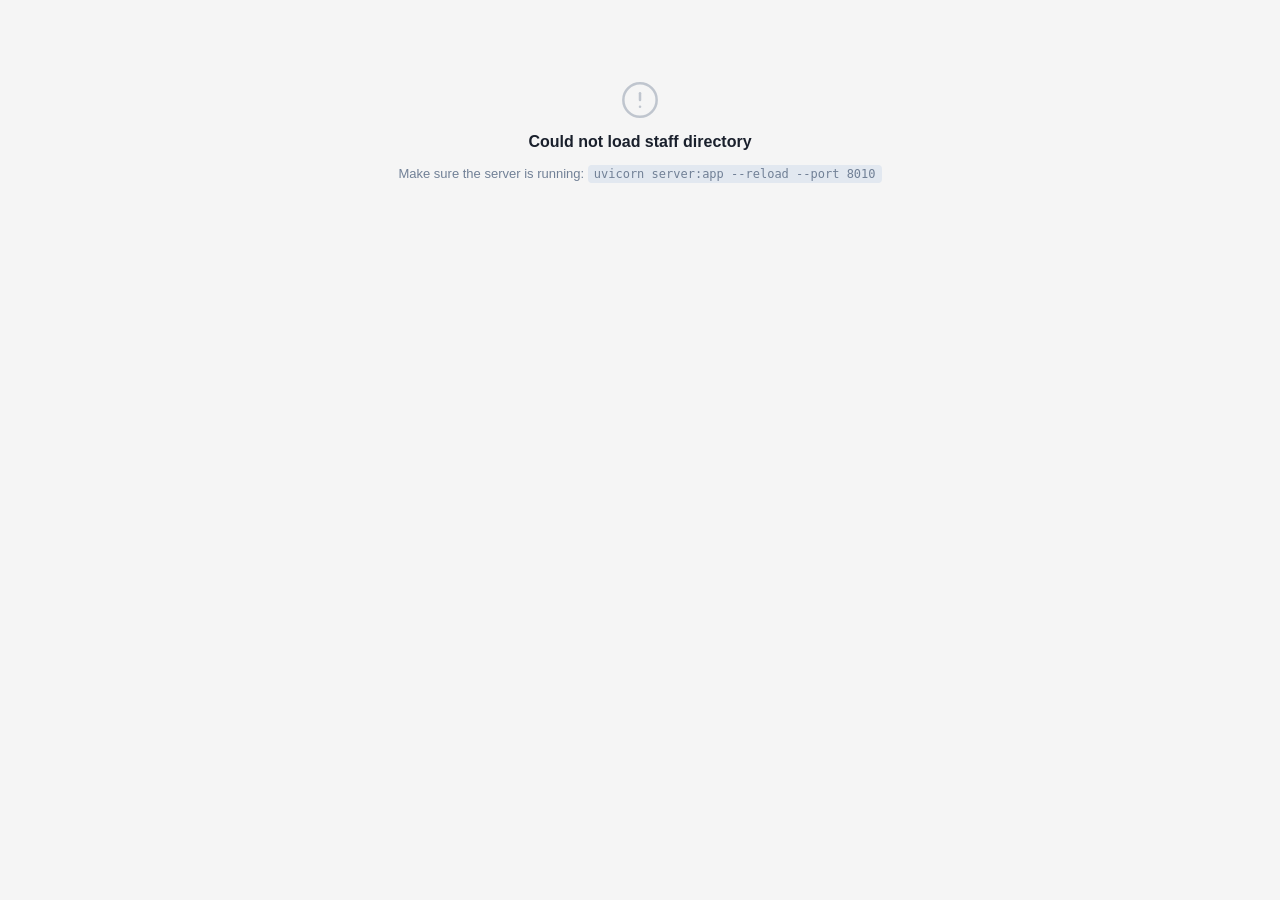
<file: staff-directory/index.html>
<!DOCTYPE html>
<html lang="en">
<head>
  <meta charset="UTF-8" />
  <meta name="viewport" content="width=device-width, initial-scale=1.0" />
  <title>Staff Directory — K. Treppides & Co</title>
  <link rel="stylesheet" href="staff.css" />
</head>
<body>

  <div id="app">
    <div class="loading-state">
      <div class="spinner"></div>
      <p>Loading staff directory…</p>
    </div>
  </div>

  <script type="module" src="staff.js"></script>
</body>
</html>
</file>
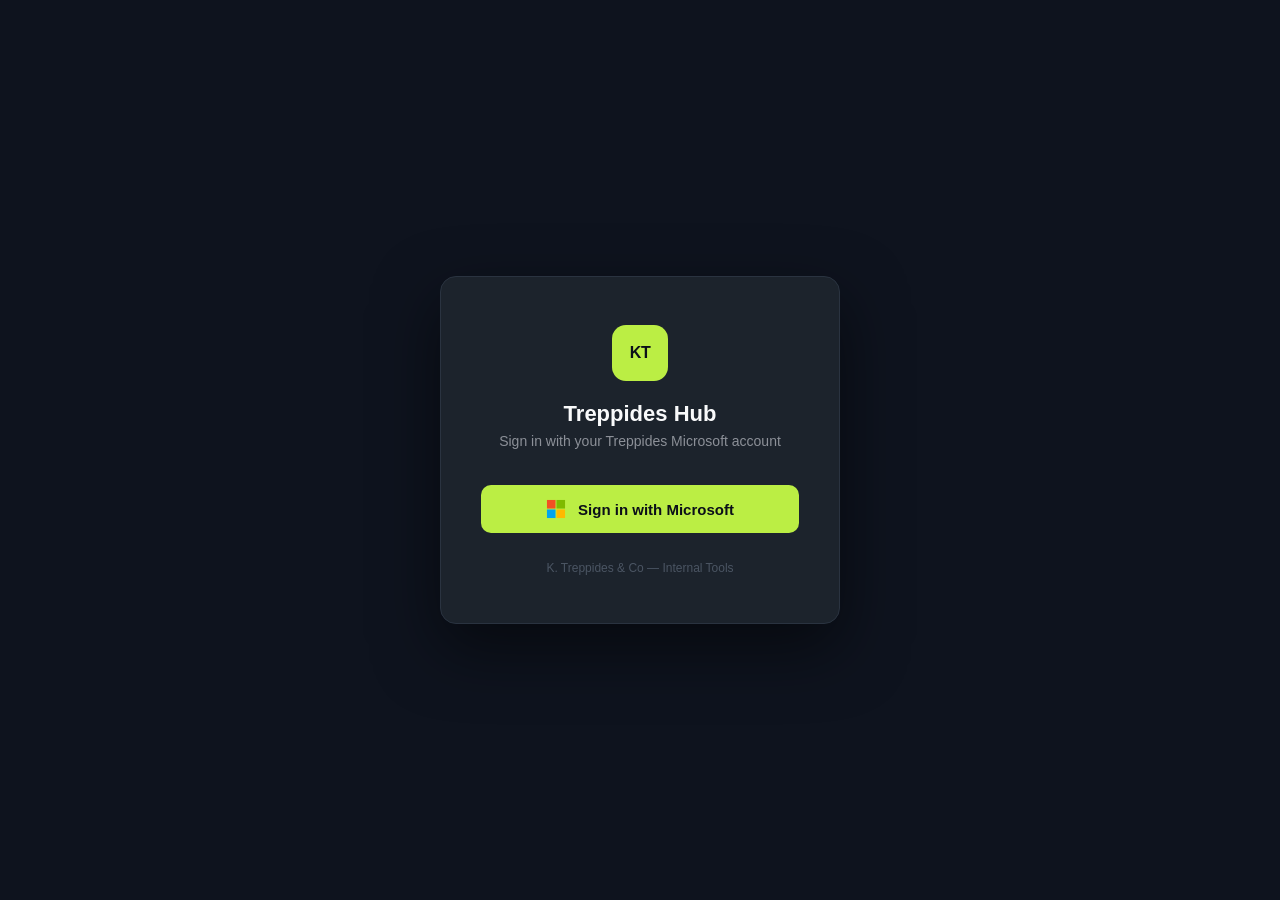
<file: login.html>
<!DOCTYPE html>
<html lang="en">
<head>
    <meta charset="UTF-8">
    <meta name="viewport" content="width=device-width, initial-scale=1.0">
    <title>Sign in — Treppides Hub</title>
    <style>
        *, *::before, *::after { box-sizing: border-box; margin: 0; padding: 0; }

        body {
            min-height: 100vh;
            display: flex;
            align-items: center;
            justify-content: center;
            background: #0e131e;
            font-family: -apple-system, BlinkMacSystemFont, "Segoe UI", Roboto, sans-serif;
        }

        .login-card {
            background: #1c232c;
            border: 1px solid #2a3340;
            border-radius: 16px;
            padding: 48px 40px;
            width: 100%;
            max-width: 400px;
            text-align: center;
            box-shadow: 0 24px 64px rgba(0,0,0,0.5);
        }

        .brand-mark {
            width: 56px;
            height: 56px;
            background: #bbee44;
            color: #0b0f19;
            border-radius: 14px;
            display: inline-flex;
            align-items: center;
            justify-content: center;
            font-size: 16px;
            font-weight: 800;
            letter-spacing: -0.5px;
            margin-bottom: 20px;
        }

        h1 {
            color: #f9fafb;
            font-size: 22px;
            font-weight: 700;
            margin-bottom: 6px;
        }

        .subtitle {
            color: #8c9098;
            font-size: 14px;
            margin-bottom: 36px;
        }

        .ms-button {
            display: flex;
            align-items: center;
            justify-content: center;
            gap: 12px;
            width: 100%;
            padding: 14px 20px;
            background: #bbee44;
            color: #0b0f19;
            border: none;
            border-radius: 10px;
            font-size: 15px;
            font-weight: 700;
            cursor: pointer;
            text-decoration: none;
            transition: background 0.15s, transform 0.1s;
        }

        .ms-button:hover { background: #cdf55a; }
        .ms-button:active { transform: scale(0.98); }
        .ms-button svg { flex-shrink: 0; }

        .footer-note {
            margin-top: 28px;
            font-size: 12px;
            color: #4b5563;
        }
    </style>
</head>
<body>
    <div class="login-card">
        <div class="brand-mark">KT</div>
        <h1>Treppides Hub</h1>
        <p class="subtitle">Sign in with your Treppides Microsoft account</p>

        <a id="signInBtn" href="#" class="ms-button">
            <svg width="20" height="20" viewBox="0 0 21 21" fill="none" xmlns="http://www.w3.org/2000/svg">
                <rect x="1" y="1" width="9" height="9" fill="#f25022"/>
                <rect x="11" y="1" width="9" height="9" fill="#7fba00"/>
                <rect x="1" y="11" width="9" height="9" fill="#00a4ef"/>
                <rect x="11" y="11" width="9" height="9" fill="#ffb900"/>
            </svg>
            Sign in with Microsoft
        </a>

        <p class="footer-note">K. Treppides &amp; Co — Internal Tools</p>
    </div>

    <script src="js/login-redirect.js"></script>
</body>
</html>
</file>
<file: staff-directory/staff.css>
/* ============================================================
   staff.css — Standalone Staff Directory
   ============================================================ */

:root {
  --accent:         #c8d400;
  --accent-hover:   #a8b300;
  --card-bg:        #ffffff;
  --page-bg:        #f5f5f5;
  --border:         #e2e8f0;
  --text-primary:   #1a202c;
  --text-secondary: #718096;
  --radius:         8px;
  --shadow:         0 1px 3px rgba(0,0,0,.08), 0 4px 12px rgba(0,0,0,.06);
  --transition:     .2s ease;
}

*, *::before, *::after { box-sizing: border-box; margin: 0; padding: 0; }

body {
  font-family: -apple-system, BlinkMacSystemFont, "Segoe UI", Roboto, sans-serif;
  background: var(--page-bg);
  color: var(--text-primary);
  font-size: 14px;
  line-height: 1.5;
}

/* ---- Loading / error states -------------------------------- */
.loading-state {
  display: flex;
  flex-direction: column;
  align-items: center;
  justify-content: center;
  min-height: 100vh;
  gap: 16px;
  color: var(--text-secondary);
}

.spinner {
  width: 32px;
  height: 32px;
  border: 3px solid var(--border);
  border-top-color: var(--accent);
  border-radius: 50%;
  animation: spin .7s linear infinite;
}

@keyframes spin { to { transform: rotate(360deg); } }

.state-box {
  display: flex;
  flex-direction: column;
  align-items: center;
  gap: 10px;
  padding: 48px 24px;
  text-align: center;
  color: var(--text-secondary);
}

.state-box svg { width: 40px; height: 40px; opacity: .4; }
.state-box h3  { font-size: 16px; color: var(--text-primary); }
.state-box p   { font-size: 13px; }
.state-box code {
  font-family: monospace;
  font-size: 12px;
  background: var(--border);
  padding: 2px 6px;
  border-radius: 4px;
}

/* ---- Page wrap --------------------------------------------- */
.page-wrap {
  max-width: 1200px;
  margin: 0 auto;
  padding: 32px 24px;
}

.page-header {
  margin-bottom: 24px;
}

.page-header h1 {
  font-size: 22px;
  font-weight: 700;
  color: var(--text-primary);
}

.subtitle {
  font-size: 13px;
  color: var(--text-secondary);
  margin-top: 2px;
}

/* ---- Controls bar ------------------------------------------ */
.staff-controls {
  display: flex;
  gap: 10px;
  margin-bottom: 20px;
  flex-wrap: wrap;
  align-items: center;
}

.staff-search-wrap {
  position: relative;
  flex: 1;
  min-width: 160px;
}

.staff-search-icon {
  position: absolute;
  left: 10px;
  top: 50%;
  transform: translateY(-50%);
  width: 14px;
  height: 14px;
  color: var(--text-secondary);
  pointer-events: none;
}

.staff-search {
  width: 100%;
  padding: 8px 12px 8px 32px;
  border: 1px solid var(--border);
  border-radius: var(--radius);
  font-size: 13.5px;
  background: var(--card-bg);
  color: var(--text-primary);
  transition: border-color var(--transition);
}

.staff-search:focus {
  outline: none;
  border-color: var(--accent);
}

.staff-dept-select {
  padding: 8px 28px 8px 12px;
  border: 1px solid var(--border);
  border-radius: var(--radius);
  font-size: 13.5px;
  background: var(--card-bg);
  color: var(--text-primary);
  cursor: pointer;
  appearance: none;
  background-image: url("data:image/svg+xml,%3Csvg xmlns='http://www.w3.org/2000/svg' viewBox='0 0 24 24' fill='none' stroke='%23718096' stroke-width='2'%3E%3Cpolyline points='6 9 12 15 18 9'/%3E%3C/svg%3E");
  background-repeat: no-repeat;
  background-position: right 6px center;
  background-size: 15px;
  transition: border-color var(--transition);
  min-width: 170px;
}

.staff-dept-select:focus { outline: none; border-color: var(--accent); }

.staff-loc-toggle {
  display: flex;
  border: 1px solid var(--border);
  border-radius: var(--radius);
  overflow: hidden;
  flex-shrink: 0;
}

.staff-loc-btn {
  padding: 8px 14px;
  font-size: 13px;
  font-weight: 500;
  background: var(--card-bg);
  color: var(--text-secondary);
  border: none;
  border-right: 1px solid var(--border);
  cursor: pointer;
  transition: background var(--transition), color var(--transition);
  white-space: nowrap;
}

.staff-loc-btn:last-child { border-right: none; }
.staff-loc-btn:hover { background: var(--page-bg); color: var(--text-primary); }
.staff-loc-btn.active { background: var(--accent); color: #1a202c; font-weight: 700; }

.staff-expand-all {
  padding: 8px 14px;
  font-size: 13px;
  font-weight: 600;
  background: var(--card-bg);
  color: var(--text-secondary);
  border: 1px solid var(--border);
  border-radius: var(--radius);
  cursor: pointer;
  white-space: nowrap;
  transition: background var(--transition), color var(--transition);
  flex-shrink: 0;
}

.staff-expand-all:hover { background: var(--page-bg); color: var(--text-primary); }

/* ---- Department accordion ---------------------------------- */
.staff-dept-section {
  border: 1px solid var(--border);
  border-radius: var(--radius);
  overflow: hidden;
  margin-bottom: 10px;
}

.staff-dept-header {
  display: flex;
  align-items: center;
  justify-content: space-between;
  width: 100%;
  padding: 14px 18px;
  background: var(--card-bg);
  border: none;
  cursor: pointer;
  text-align: left;
  transition: background var(--transition);
  gap: 12px;
}

.staff-dept-header:hover { background: var(--page-bg); }

.staff-dept-left {
  display: flex;
  align-items: center;
  gap: 10px;
  flex: 1;
  min-width: 0;
  flex-wrap: wrap;
}

.staff-dept-dot {
  width: 10px;
  height: 10px;
  border-radius: 50%;
  flex-shrink: 0;
}

.staff-dept-name { font-size: 14px; font-weight: 700; color: var(--text-primary); }

.staff-dept-badge {
  font-size: 11px;
  font-weight: 700;
  background: var(--page-bg);
  color: var(--text-secondary);
  border: 1px solid var(--border);
  border-radius: 10px;
  padding: 1px 8px;
  flex-shrink: 0;
}

.staff-dept-offices { display: flex; gap: 4px; flex-shrink: 0; }

.staff-office-pip {
  font-size: 10px;
  font-weight: 700;
  padding: 2px 7px;
  border-radius: 10px;
}

.staff-office-pip.loc-nicosia  { background: #e0f2fe; color: #0369a1; }
.staff-office-pip.loc-limassol { background: #fef3c7; color: #b45309; }

.staff-chevron {
  width: 16px;
  height: 16px;
  color: var(--text-secondary);
  flex-shrink: 0;
  transition: transform var(--transition);
}

.staff-chevron.open { transform: rotate(180deg); }

.staff-dept-body {
  display: none;
  padding: 16px 18px 20px;
  background: var(--page-bg);
  border-top: 1px solid var(--border);
}

.staff-dept-body.open { display: block; }

/* ---- Office sub-group ------------------------------------- */
.staff-office-group { margin-bottom: 20px; }
.staff-office-group:last-child { margin-bottom: 0; }

.staff-office-label {
  display: flex;
  align-items: center;
  gap: 6px;
  font-size: 11.5px;
  font-weight: 700;
  text-transform: uppercase;
  letter-spacing: 0.07em;
  margin-bottom: 12px;
  padding-bottom: 8px;
  border-bottom: 1px solid var(--border);
}

.staff-office-label svg { width: 13px; height: 13px; flex-shrink: 0; }

.loc-nicosia-label  { color: #0369a1; }
.loc-limassol-label { color: #b45309; }

/* ---- Cards grid ------------------------------------------- */
.cards-grid {
  display: grid;
  gap: 12px;
}

.staff-grid {
  grid-template-columns: repeat(auto-fill, minmax(220px, 1fr));
}

/* ---- Staff card ------------------------------------------- */
.card {
  background: var(--card-bg);
  border: 1px solid var(--border);
  border-radius: var(--radius);
  padding: 16px;
  box-shadow: var(--shadow);
}

.staff-card {
  display: flex;
  flex-direction: column;
  gap: 6px;
}

/* Avatar wrapper — positions photo and initials in same space */
.staff-avatar-wrap {
  width: 48px;
  height: 48px;
  margin-bottom: 6px;
  flex-shrink: 0;
}

.staff-photo {
  width: 48px;
  height: 48px;
  border-radius: 50%;
  object-fit: cover;
  display: block;
}

.staff-avatar {
  width: 48px;
  height: 48px;
  border-radius: 50%;
  align-items: center;
  justify-content: center;
  font-size: 15px;
  font-weight: 700;
}

.card-title {
  font-size: 14px;
  font-weight: 700;
  color: var(--text-primary);
  line-height: 1.3;
}

.staff-job-title {
  font-size: 12px;
  color: var(--text-secondary);
  font-style: italic;
  line-height: 1.3;
  margin-top: -2px;
}

.staff-loc-badge {
  display: inline-flex;
  align-items: center;
  gap: 4px;
  font-size: 10.5px;
  font-weight: 600;
  padding: 2px 8px;
  border-radius: 10px;
  width: fit-content;
}

.staff-loc-badge svg { width: 10px; height: 10px; flex-shrink: 0; }

.staff-loc-badge.loc-nicosia  { background: #e0f2fe; color: #0369a1; }
.staff-loc-badge.loc-limassol { background: #fef3c7; color: #b45309; }

.staff-meta {
  display: flex;
  align-items: center;
  gap: 6px;
  font-size: 12.5px;
  color: var(--text-secondary);
  margin-top: 2px;
}

.staff-meta svg { width: 12px; height: 12px; flex-shrink: 0; opacity: 0.6; }

.staff-email {
  color: var(--accent-hover);
  font-size: 12.5px;
  word-break: break-all;
  text-decoration: none;
  transition: opacity var(--transition);
}

.staff-email:hover { opacity: 0.75; }

/* ---- Responsive ------------------------------------------- */
@media (max-width: 900px) {
  .staff-grid { grid-template-columns: repeat(auto-fill, minmax(180px, 1fr)); }
}

@media (max-width: 767px) {
  .page-wrap { padding: 20px 16px; }

  .staff-controls { flex-direction: column; align-items: stretch; }

  .staff-dept-select,
  .staff-loc-toggle,
  .staff-expand-all { width: 100%; }

  .staff-loc-toggle {
    display: grid;
    grid-template-columns: 1fr 1fr 1fr;
  }

  .staff-grid { grid-template-columns: 1fr 1fr; }
}

@media (max-width: 480px) {
  .staff-grid { grid-template-columns: 1fr; }
}
</file>
